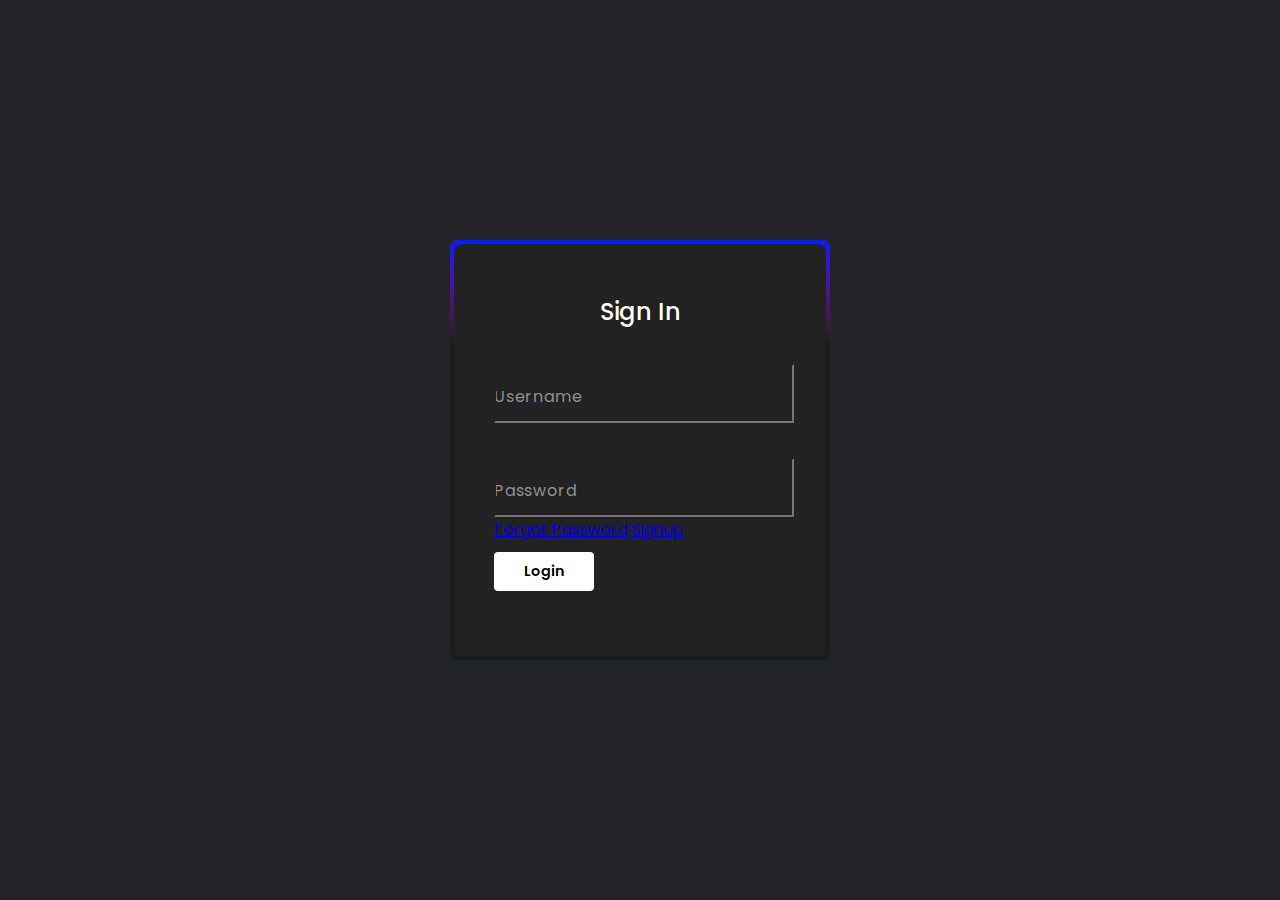
<file: index.html>
<!DOCTYPE html>
<html lang="en">
<head>
    <meta charset="UTF-8">
    <meta name="viewport" content="width=device-width, initial-scale=1.0">
    <title>Animated Login Form 02</title>
    <link rel="stylesheet" href="style.css">
</head>
<body>
    <div class="box">
        <span class="borderLine"></span>
        <form>
            <h2>Sign In</h2>
            <div class="inputBox">
                <input type="text" required="required">
                <span>Username</span>
                <i></i>
            </div>
            <div class="inputBox">
                <input type="password" required="required">
                <span>Password</span>
                <i></i>
            </div>
            <div class="links">
                <a href="#">Forgot Password</a>
                <a href="#">Signup</a>
            </div>
            <input type="submit" value="Login">
        </form>
    </div>
</body>
</html>
</file>
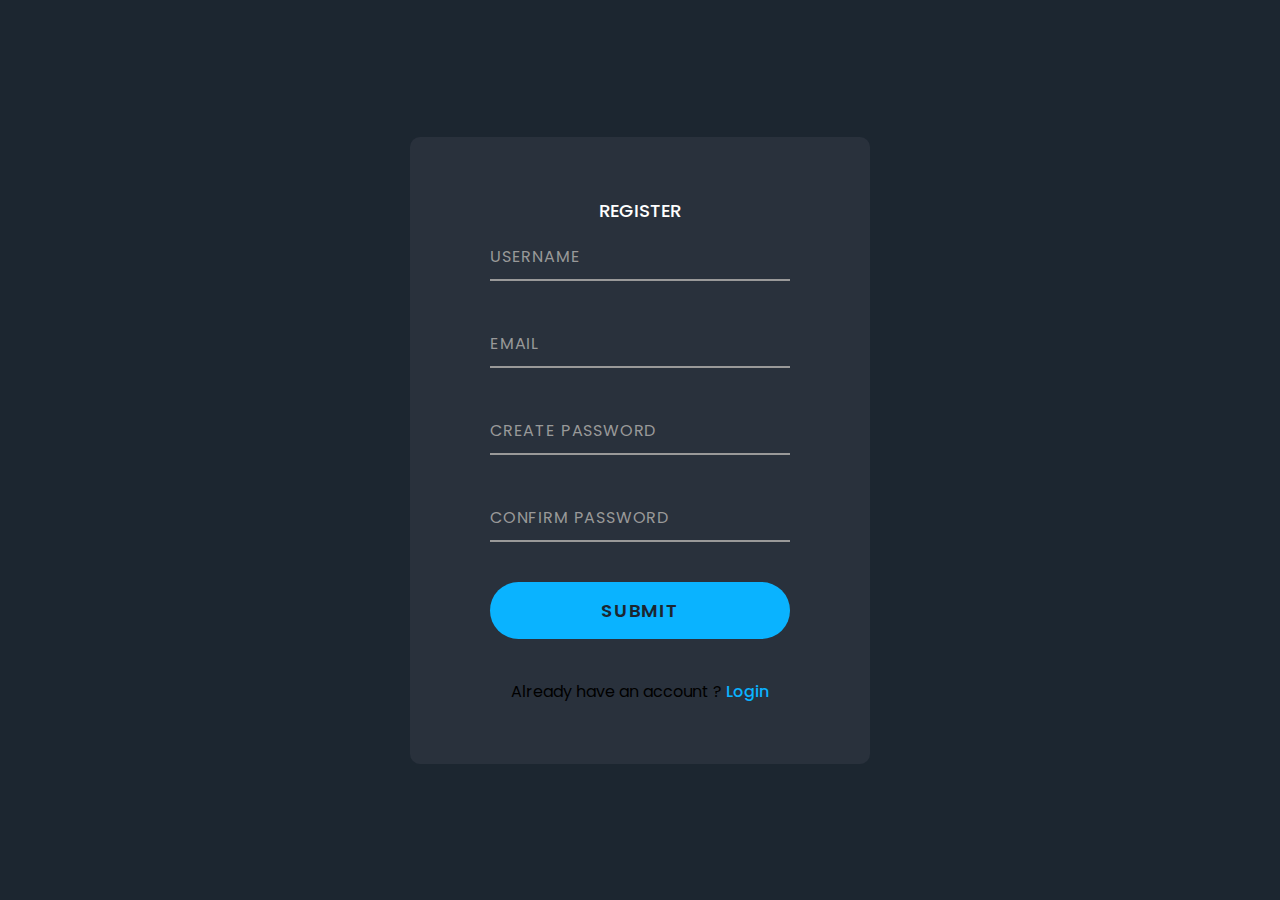
<file: register.html>
<!DOCTYPE html>
<html lang="en">
<head>
    <meta charset="UTF-8">
    <meta name="viewport" content="width=device-width, initial-scale=1.0">
    <title>Animated Registration Form</title>
    <link rel="stylesheet" href="register.css">
</head>
<body>
    <form>
        <h2>Register</h2>
        <div class="inputBox">
            <input type="text" required>
            <label>Username</label>
        </div>
        <div class="inputBox">
            <input type="text" required>
            <label>Email</label>
        </div>
        <div class="inputBox">
            <input type="password" required>
            <label>Create &nbsp Password</label>
        </div>
        <div class="inputBox">
            <input type="password" required>
            <label>Confirm &nbsp Password</label>
        </div>
        <div class="inputBox">
            <input type="submit" vlaue="Submit">
        </div>
        <p>Already have an account ? <a href="#">Login</a></p>
    </form>

    <script>
        let label = document.querySelectorAll('label').
        forEach(label => {
            label.innerHTML = label.innerText.split('').map
            ((letters, i) => `<span style="transition-delay: $
            {i * 50}ms">${letters}</span>`).join('');
        });
    </script>
</body>
</html>
</file>
<file: style.css>
@import url("https://fonts.googleapis.com/css2?family=Poppins:wght@300;400;500;600;700;800;900&display=swap");
* {
  margin: 0;
  padding: 0;
  box-sizing: border-box;
  font-family: "Poppins", sans-serif;
}
body {
  display: flex;
  justify-content: center;
  align-items: center;
  min-height: 100vh;
  background: #23242a;
}
.box {
  position: relative;
  width: 380px;
  height: 420px;
  border-radius: 8px;
  background: #1c1c1c;
  overflow: hidden;
}
.box::before {
  content: "";
  position: absolute;
  top: -50%;
  width: 380px;
  height: 420px;
  background: linear-gradient(
    0deg,
    transparent,
    transparent,
    #45f3ff,
    #45f3ff,
    #45f3ff
  );
  z-index: 1;
  transform-origin: bottom right;
  animation: animate 6s linear infinite;
}
.box::after {
  content: "";
  position: absolute;
  top: -50%;
  width: 380px;
  height: 420px;
  background: linear-gradient(
    0deg,
    transparent,
    transparent,
    #45f3ff,
    #45f3ff,
    #45f3ff
  );
  z-index: 1;
  transform-origin: bottom right;
  animation: animate 6s linear infinite;
  animation-delay: -3s;
}
.boderLine {
  position: absolute;
  top: 0;
  inset: 0;
}
.box::before {
  content: "";
  position: absolute;
  top: -50%;
  width: 380px;
  height: 420px;
  background: linear-gradient(
    0deg,
    transparent,
    transparent,
    #ff0000,
    #ff0000,
    #ff0000
  );
  z-index: 1;
  transform-origin: bottom right;
  animation: animate 6s linear infinite;
  animation-delay: -1.5s;
}
.box::after {
  content: "";
  position: absolute;
  top: -50%;
  width: 380px;
  height: 420px;
  background: linear-gradient(
    0deg,
    transparent,
    transparent,
    #001eff,
    #001eff,
    #001eff
  );
  z-index: 1;
  transform-origin: bottom right;
  animation: animate 6s linear infinite;
  animation-delay: -4.5s;
}
@keyframes animate {
  0% {
    transform: rotate(0deg);
  }
  100% {
    transform: rotate(360deg);
  }
}
.box form {
  position: absolute;
  inset: 4px;
  background: #222;
  padding: 50px 40px;
  border-radius: 8px;
  z-index: 2;
  display: flex;
  flex-direction: column;
}
.box form h2 {
  color: #fff;
  font-weight: 500;
  text-align: center;
  letter-spacing: 0, 1em;
}
.box form .inputBox {
  position: relative;
  width: 300px;
  margin-top: 35px;
}
.box form .inputBox input {
  position: relative;
  width: 100%;
  padding: 20px 10px 10px;
  background: transparent;
  outline: none;
  box-shadow: none;
  color: #23242a;
  font-size: 1em;
  letter-spacing: 0.05em;
  transition: 0.5s;
  z-index: 10;
}
.box form .inputBox span {
  position: absolute;
  left: 0;
  padding: 20px 0px 10px;
  pointer-events: none;
  color: #8f8f8f;
  font-size: 1em;
  letter-spacing: 0.05em;
  transition: 0.5s;
}
.box form .inputBox input:valid ~ span,
.box form .inputBox input:focus ~ span {
  color: #fff;
  font-size: 0.75em;
  transform: translateY(-34px);
}
.box form .inputBox i {
  position: absolute;
  left: 0;
  bottom: 0;
  width: 100%;
  height: 2px;
  background: #fff;
  border-radius: 4px;
  overflow: hidden;
  transition: 0.5s;
  pointer-events: none;
}
.box form .inputBox input:valid ~ i,
.box form .inputBox input:focus ~ i {
  height: 44px;
}
.box form .Links {
  display: flex;
  justify-content: space-between;
}
.box form .Links a {
  margin: 10px 0;
  font-size: 0.75em;
  color: #8f8f8f;
  text-decoration: none;
}
.box form .Links a:hover {
  color: #fff;
}
.box form .Links a:hover .box form .Links a:nth-child(2) {
  color: #fff;
}
.box form input[type="submit"] {
  border: none;
  outline: none;
  padding: 9px 25px;
  background: #fff;
  cursor: pointer;
  font-size: 0.9em;
  border-radius: 4px;
  font-weight: 600;
  width: 100px;
  margin-top: 10px;
}
.box form input[type="submit"]:active {
  opacity: 0.8;
}
</file>
<file: register.css>
@import url("https://fonts.googleapis.com/css2?family=Poppins:wght@300;400;500;600;700;800;900&display=swap");
*
{
    margin: 0;
    padding: 0;
    box-sizing: border-box;
    font-family: 'Poppins', sans-serif;
}
:root
{
    --clr: #0ab3ff;
}
body
{
    display: flex;
    justify-content: center;
    align-items: center;
    min-height: 100vh;
    background: #1c2630;
}
form
{
    background: #29313c;
    padding: 60px 80px 60px;
    text-align: center;
    display: flex;
    flex-direction: column;
    border-radius: 10px;
}
form h2
{
    color: #fff;
    font-weight: 500;
    text-transform: uppercase;
    font-size: 1.15em;
    margin-bottom: 10px;
}
.inputBox
{
    position: relative;
    width: 300px;
    margin-bottom: 40px;
}
.inputBox input
{
    position: relative;
    width: 100%;
    padding: 10px 0;
    background-color: transparent;
    border: none;
    border-bottom: 2px solid #999;
    outline: none;
    color: #fff;
    font-size: 1em;
    text-transform: uppercase;
    letter-spacing: 0.15em;
}
.inputBox label
{
    position: absolute;
    left: 0;
    padding: 10px 0;
    pointer-events: none;
    color: #999;
    text-transform: uppercase;
}


.inputBox label span
{
    position: relative;
    display: inline-flex;
    letter-spacing: 0.05em;
    transition: 0.2s ease-in-out;
}
.inputBox input:focus ~ label span,
.inputBox input:valid ~ label span
{
    color: var(--clr);
    letter-spacing: 0.10em;
    transform: translateY(-25px);
}
.inputBox input:focus,
.inputBox input:valid
{
    border-bottom: 2px solid var(--clr);
}
.inputBox input[type="submit"]
{
    background: var(--clr);
    border: none;
    padding: 15px;
    border-radius: 50px;
    color: #1c2630;
    font-weight: 600;
    font-size: 1.15em;
    text-transform: uppercase;
    letter-spacing: 0.1em;
    cursor: pointer;
    transition: 0.5s;
}
.inputBox input[type="submit"]:hover
{
    letter-spacing: 0.35em;
}
form p a
{
    color: var(--clr);
    font-weight: 500;
    text-decoration: none;
}
</file>
